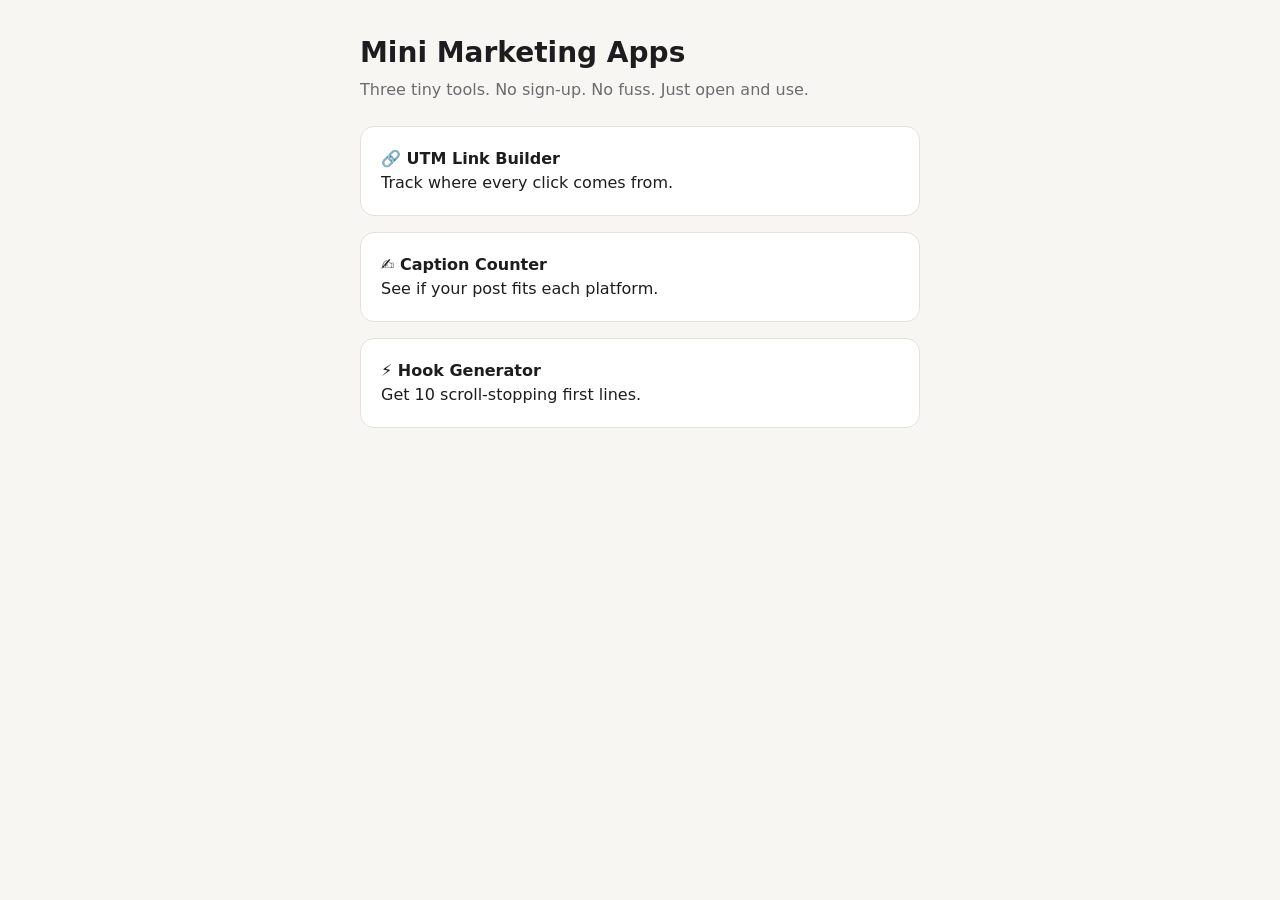
<file: mini-apps/index.html>
<!doctype html><html lang="en"><head><meta charset="utf-8"><meta name="viewport" content="width=device-width,initial-scale=1">
<title>Mini Marketing Apps</title><link rel="stylesheet" href="style.css"></head><body><main>
<h1>Mini Marketing Apps</h1>
<p class="sub">Three tiny tools. No sign-up. No fuss. Just open and use.</p>
<a class="card" style="display:block;text-decoration:none;color:inherit" href="utm.html"><b>🔗 UTM Link Builder</b><br><span class="sub">Track where every click comes from.</span></a>
<a class="card" style="display:block;text-decoration:none;color:inherit" href="counter.html"><b>✍️ Caption Counter</b><br><span class="sub">See if your post fits each platform.</span></a>
<a class="card" style="display:block;text-decoration:none;color:inherit" href="hooks.html"><b>⚡ Hook Generator</b><br><span class="sub">Get 10 scroll-stopping first lines.</span></a>
</main></body></html>
</file>
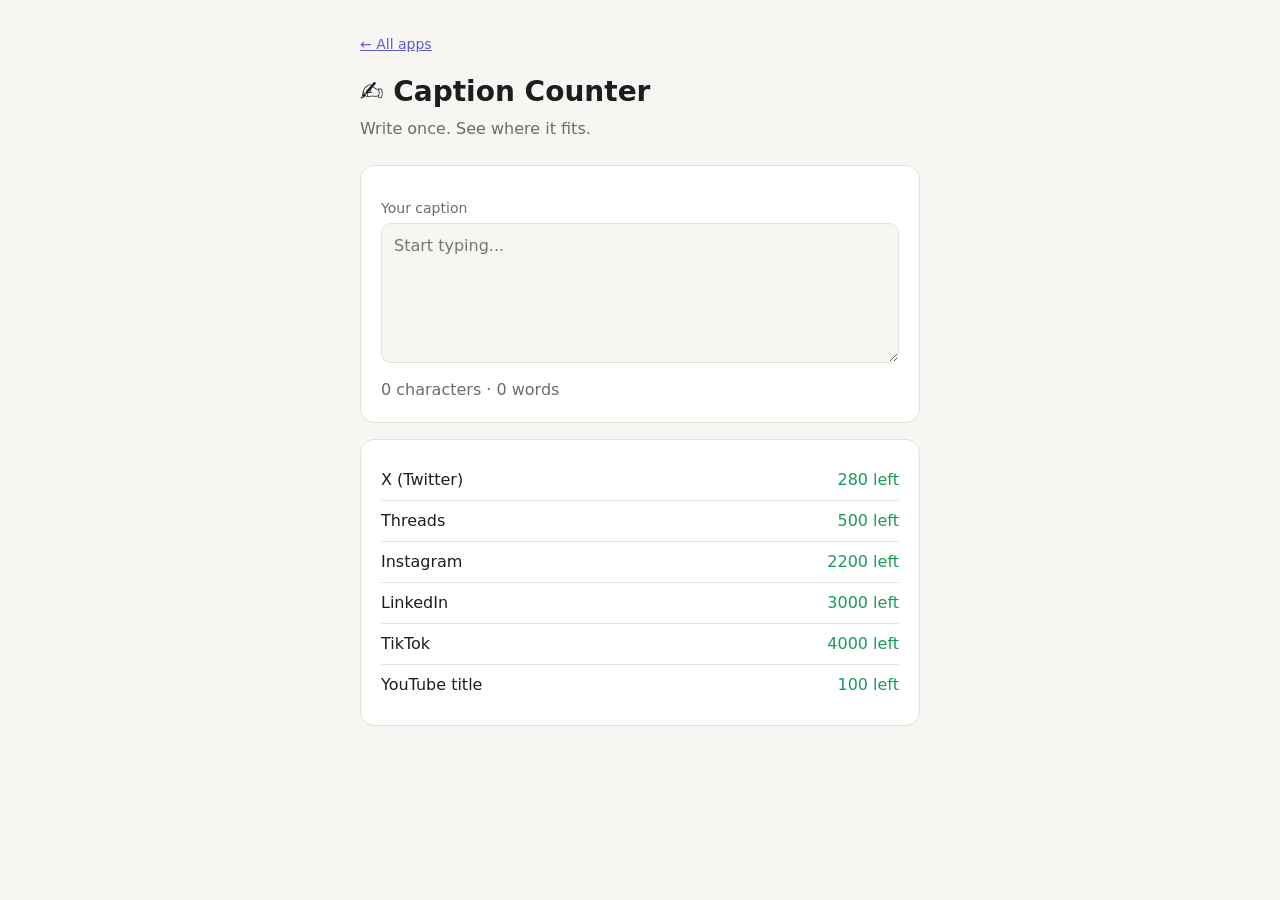
<file: mini-apps/counter.html>
<!doctype html><html lang="en"><head><meta charset="utf-8"><meta name="viewport" content="width=device-width,initial-scale=1">
<title>Caption Counter</title><link rel="stylesheet" href="style.css"></head><body><main>
<a class="back" href="index.html">← All apps</a>
<h1>✍️ Caption Counter</h1><p class="sub">Write once. See where it fits.</p>
<div class="card"><label>Your caption</label><textarea id="t" placeholder="Start typing..."></textarea>
<p class="sub" id="meta" style="margin:8px 0 0"></p></div>
<div class="card" id="rows"></div></main>
<script>
const limits={'X (Twitter)':280,'Threads':500,'Instagram':2200,'LinkedIn':3000,'TikTok':4000,'YouTube title':100};
const t=document.getElementById('t');
function draw(){
  const n=[...t.value].length,w=t.value.trim()?t.value.trim().split(/\s+/).length:0;
  document.getElementById('meta').textContent=`${n} characters · ${w} words`;
  document.getElementById('rows').innerHTML=Object.entries(limits).map(([p,l])=>{
    const left=l-n;return `<div class="row"><span>${p}</span><span class="${left>=0?'ok':'bad'}">${left>=0?left+' left':Math.abs(left)+' too long'}</span></div>`}).join('');
}
t.oninput=draw;draw();
</script></body></html>
</file>
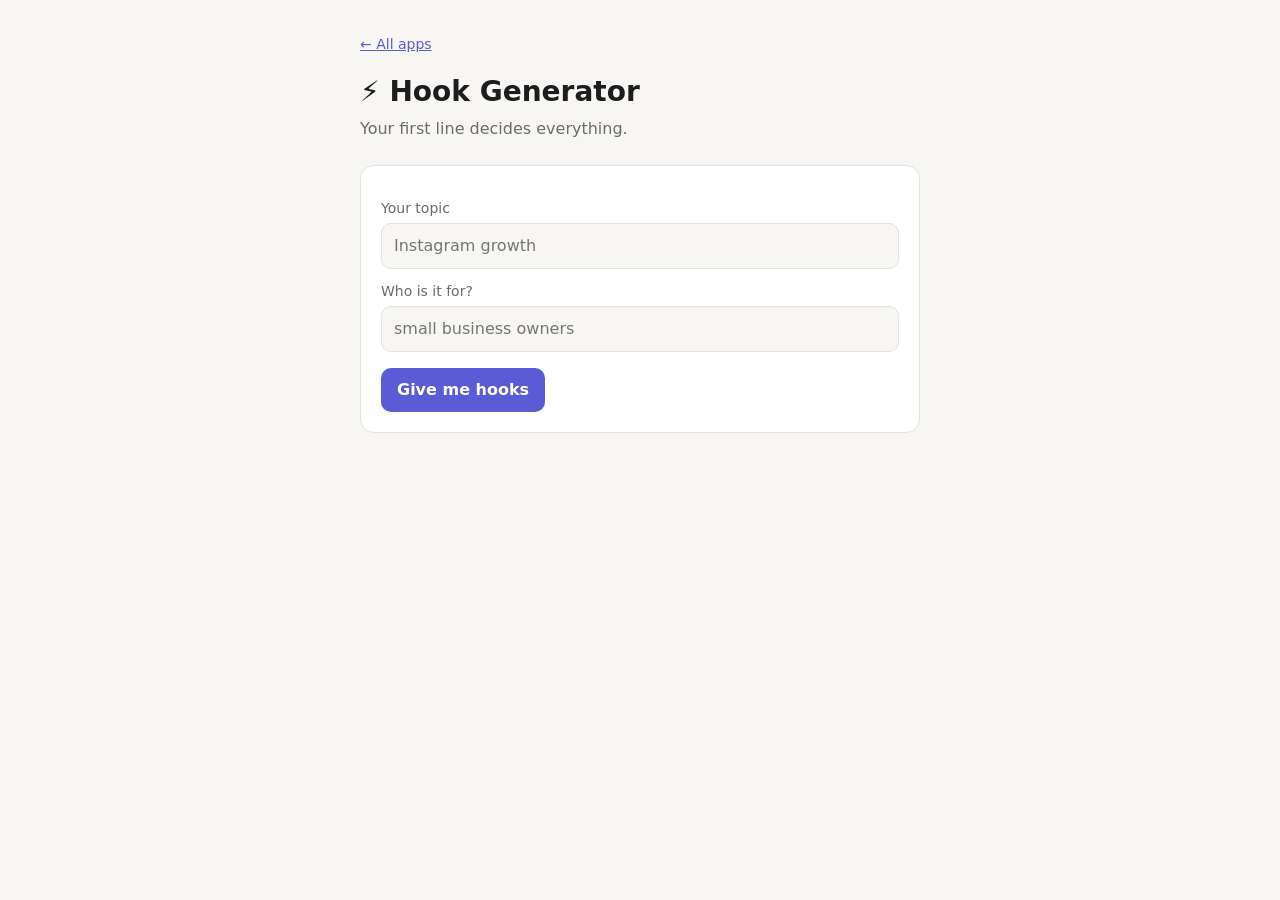
<file: mini-apps/hooks.html>
<!doctype html><html lang="en"><head><meta charset="utf-8"><meta name="viewport" content="width=device-width,initial-scale=1">
<title>Hook Generator</title><link rel="stylesheet" href="style.css"></head><body><main>
<a class="back" href="index.html">← All apps</a>
<h1>⚡ Hook Generator</h1><p class="sub">Your first line decides everything.</p>
<div class="card">
<label>Your topic</label><input id="topic" placeholder="Instagram growth">
<label>Who is it for?</label><input id="who" placeholder="small business owners">
<button id="go">Give me hooks</button>
</div>
<div class="card" id="box" hidden><ul class="list" id="list"></ul></div></main>
<script>
const T=[
 "Most {who} get {t} wrong. Here's the fix.",
 "I wish someone told me this about {t} sooner.",
 "Stop doing this if you care about {t}.",
 "{t} in 60 seconds. Save this.",
 "The 3-step {t} plan every one of the {who} needs.",
 "Nobody talks about this {t} secret.",
 "If I had to learn {t} again from zero, I'd do this.",
 "{who}: this one {t} mistake is costing you money.",
 "I tested {t} for 30 days. Here's what happened.",
 "Unpopular opinion: {t} is easier than you think.",
 "Read this before you spend a single rupee on {t}.",
 "The simple {t} trick that changed everything for me."
];
const $=id=>document.getElementById(id);
$('go').onclick=()=>{
  const t=$('topic').value.trim()||'marketing',w=$('who').value.trim()||'creators';
  const picks=[...T].sort(()=>Math.random()-.5).slice(0,10);
  $('list').innerHTML='';
  picks.forEach(p=>{const s=p.replaceAll('{t}',t).replaceAll('{who}',w);const li=document.createElement('li');
    li.textContent=s.charAt(0).toUpperCase()+s.slice(1);li.title='Click to copy';li.style.cursor='pointer';
    li.onclick=()=>{navigator.clipboard.writeText(li.textContent);li.style.color='var(--accent)'};$('list').append(li)});
  $('box').hidden=false;
};
</script></body></html>
</file>
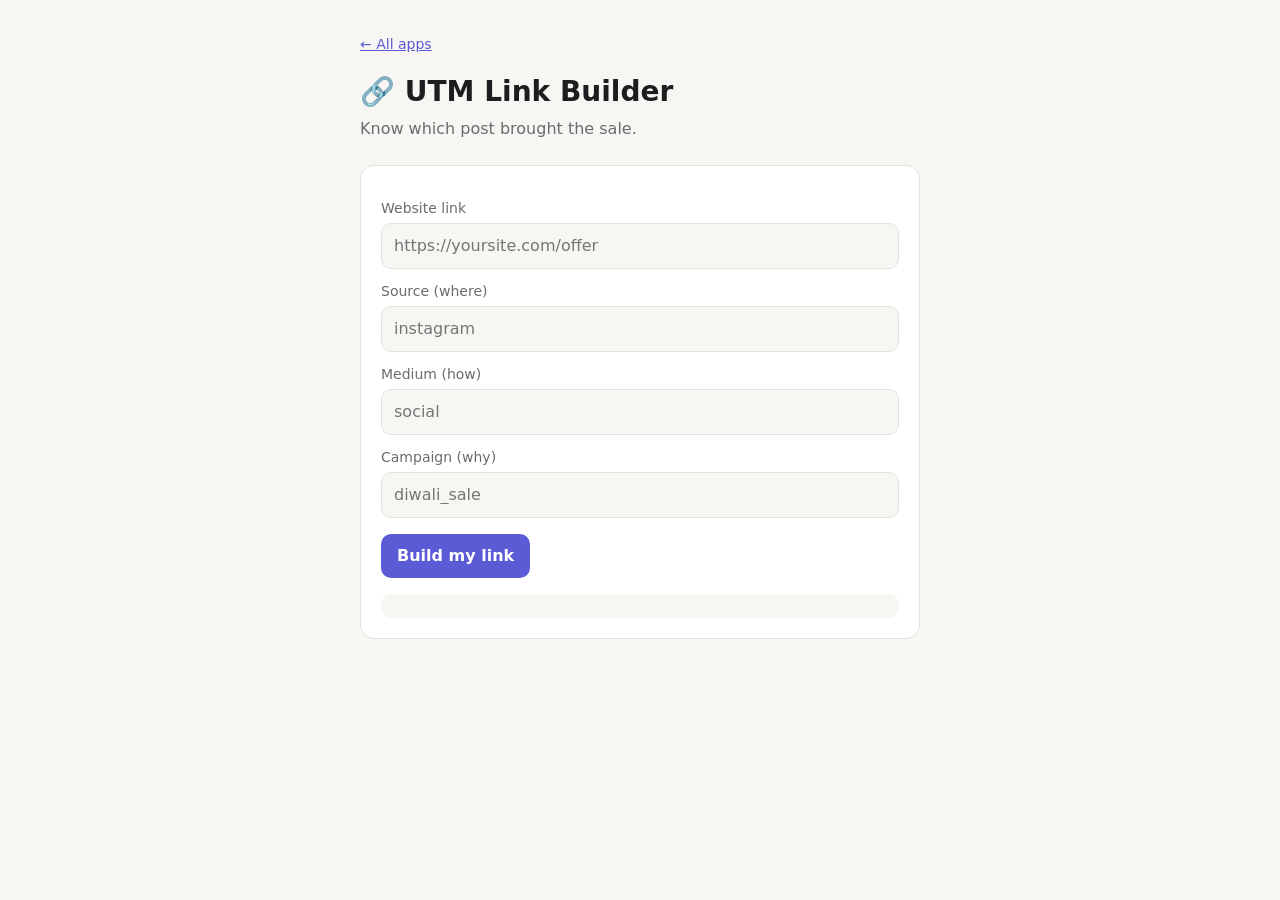
<file: mini-apps/utm.html>
<!doctype html><html lang="en"><head><meta charset="utf-8"><meta name="viewport" content="width=device-width,initial-scale=1">
<title>UTM Link Builder</title><link rel="stylesheet" href="style.css"></head><body><main>
<a class="back" href="index.html">← All apps</a>
<h1>🔗 UTM Link Builder</h1><p class="sub">Know which post brought the sale.</p>
<div class="card">
<label>Website link</label><input id="url" placeholder="https://yoursite.com/offer">
<label>Source (where)</label><input id="src" placeholder="instagram">
<label>Medium (how)</label><input id="med" placeholder="social">
<label>Campaign (why)</label><input id="camp" placeholder="diwali_sale">
<button id="go">Build my link</button>
<div class="out" id="out"></div>
<button id="copy" hidden>Copy link</button>
</div></main>
<script>
const $=id=>document.getElementById(id);
const clean=s=>s.trim().toLowerCase().replace(/\s+/g,'_');
$('go').onclick=()=>{
  let u;try{u=new URL($('url').value.trim())}catch{ $('out').textContent='Please add a full link, like https://yoursite.com';$('copy').hidden=true;return}
  [['utm_source','src'],['utm_medium','med'],['utm_campaign','camp']].forEach(([k,id])=>{const v=clean($(id).value);if(v)u.searchParams.set(k,v)});
  $('out').textContent=u.toString();$('copy').hidden=false;
};
$('copy').onclick=()=>{navigator.clipboard.writeText($('out').textContent);$('copy').textContent='Copied ✓';setTimeout(()=>$('copy').textContent='Copy link',1500)};
</script></body></html>
</file>
<file: mini-apps/style.css>
:root{--bg:#f7f6f3;--card:#fff;--ink:#1d1d1f;--muted:#6b6b70;--accent:#5b5bd6;--line:#e4e2dd}
@media (prefers-color-scheme:dark){:root{--bg:#141416;--card:#1e1e22;--ink:#f2f2f4;--muted:#a0a0a8;--accent:#8b8bff;--line:#2e2e34}}
*{box-sizing:border-box}
body{margin:0;background:var(--bg);color:var(--ink);font:16px/1.5 system-ui,-apple-system,Segoe UI,Roboto,sans-serif;padding:32px 16px}
main{max-width:560px;margin:0 auto}
h1{font-size:28px;margin:0 0 4px}
p.sub{color:var(--muted);margin:0 0 24px}
.card{background:var(--card);border:1px solid var(--line);border-radius:14px;padding:20px;margin-bottom:16px}
label{display:block;font-size:14px;color:var(--muted);margin:12px 0 4px}
input,textarea,select{width:100%;padding:10px 12px;border:1px solid var(--line);border-radius:10px;background:var(--bg);color:var(--ink);font:inherit}
textarea{min-height:140px;resize:vertical}
button{margin-top:16px;padding:10px 16px;border:0;border-radius:10px;background:var(--accent);color:#fff;font:inherit;font-weight:600;cursor:pointer}
.out{margin-top:16px;padding:12px;border-radius:10px;background:var(--bg);word-break:break-all;min-height:24px}
.row{display:flex;justify-content:space-between;padding:8px 0;border-bottom:1px solid var(--line)}
.row:last-child{border:0}
.ok{color:#1a9b5a}.bad{color:#d14343}
a{color:var(--accent)}
a.back{display:inline-block;margin-bottom:16px;font-size:14px}
ul.list{list-style:none;padding:0;margin:0}
ul.list li{padding:10px 0;border-bottom:1px solid var(--line)}
ul.list li:last-child{border:0}
</file>
